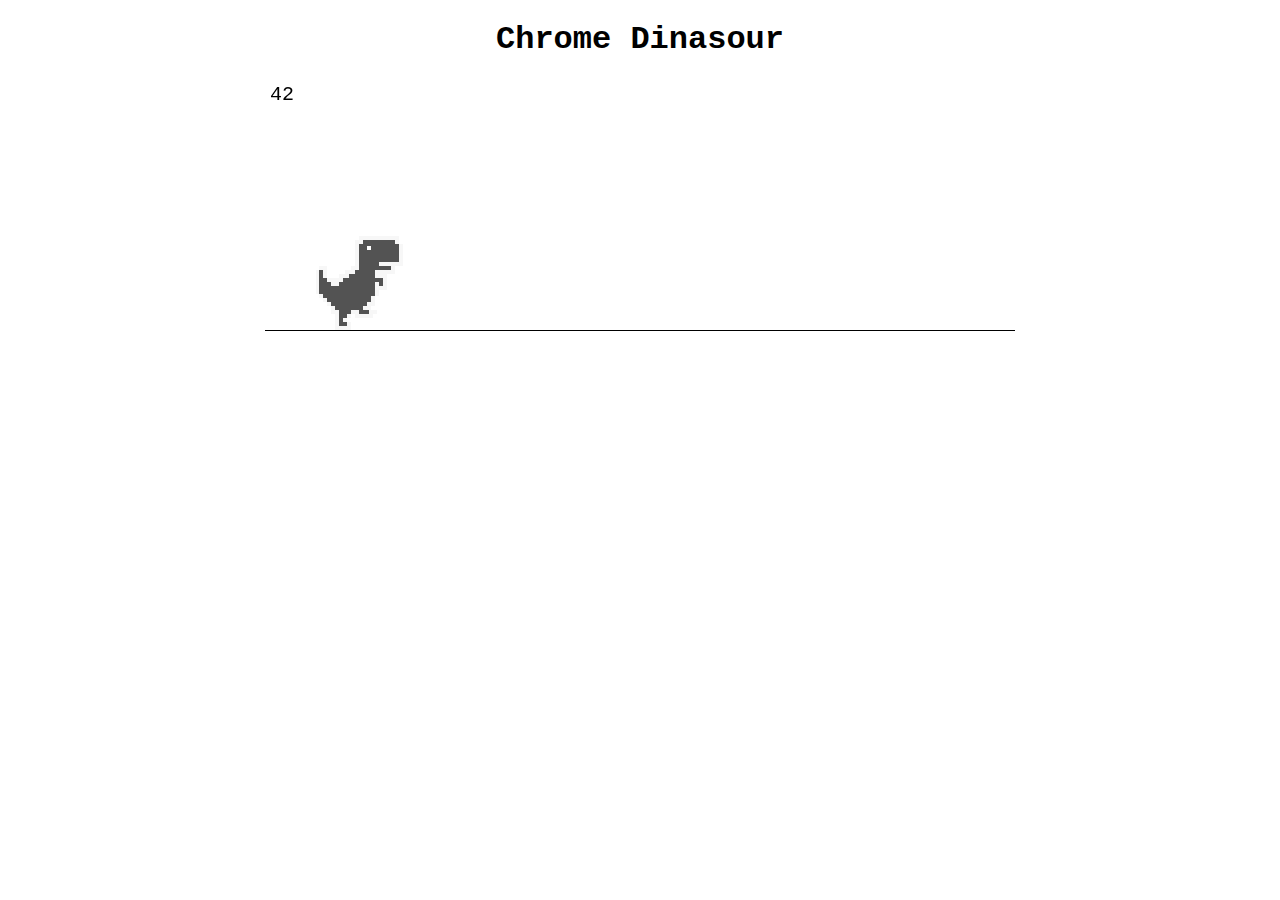
<file: DinoGame/index.html>
<!DOCTYPE html>
<html lang="en">
<head>
    <meta charset="UTF-8">
    <meta name="viewport" content="width=device-width, initial-scale=1.0">
    <title>Dino Game</title>
    <link rel="stylesheet" href="style.css">
</head>
<body>
    
    <h1>Chrome Dinasour</h1>
    <canvas id="board"></canvas>


    <script src="main.js"></script>
</body>
</html>
</file>
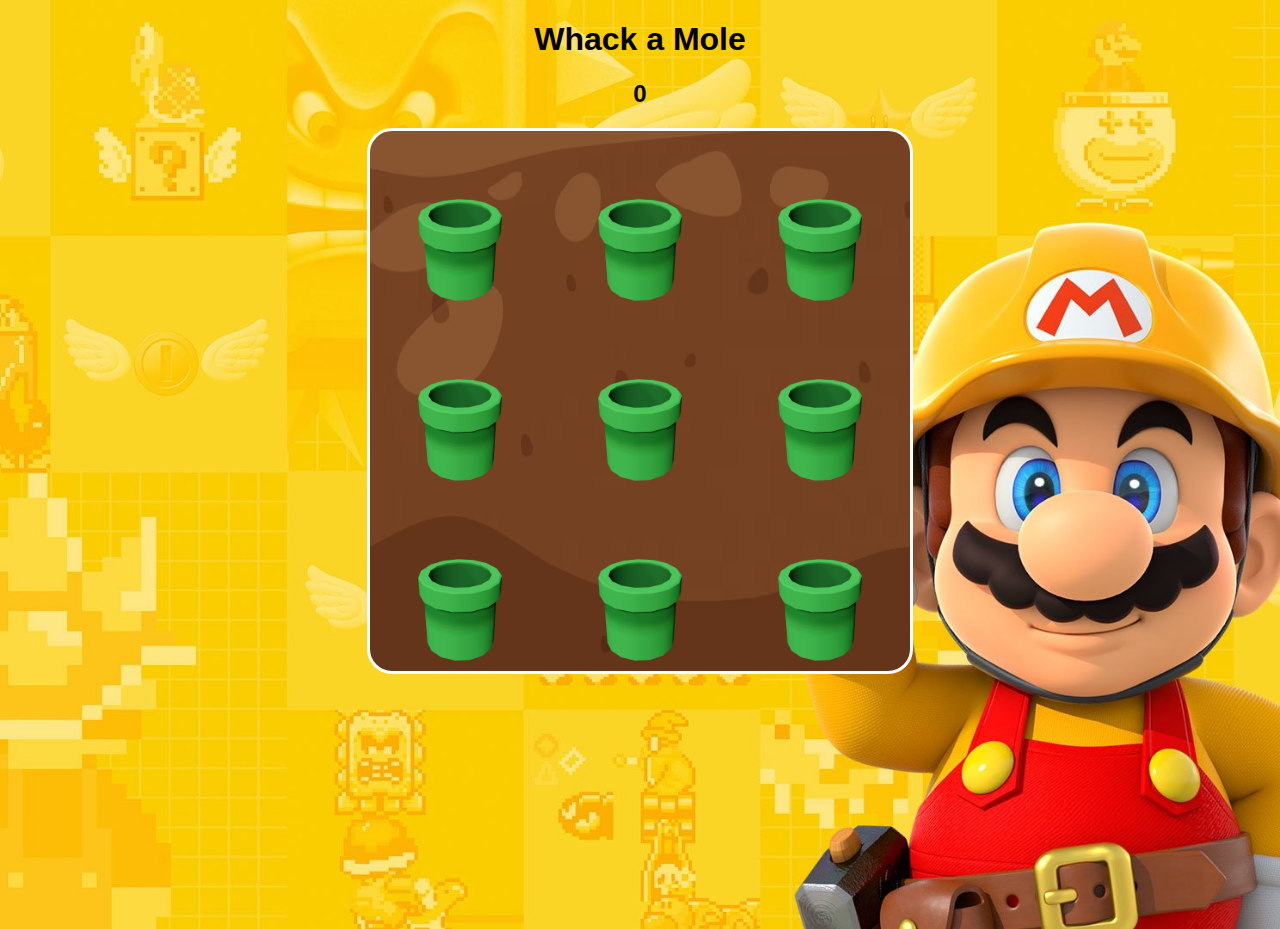
<file: mario/index.html>
<!DOCTYPE html>
<html lang="en">
<head>
    <meta charset="UTF-8">
    <meta name="viewport" content="width=device-width, initial-scale=1.0">
    <title>Deneme</title>
    <link rel="stylesheet" href="style.css">
</head>
<body>
    
    <h1>Whack a Mole</h1>
    <h2 id="score">0</h2>
    <!-- 3x3 -->
     <div id="board"></div>


    <script src="main.js"></script>
</body>
</html>
</file>
<file: DinoGame/style.css>
body {
    font-family:'Courier New', Courier, monospace;
    text-align: center;
}

#board {
    background-color: white;
    border-bottom: 1px solid black;
}
</file>
<file: mario/style.css>
*{
    -webkit-user-drag: none;
    user-select: none;
    -moz-user-select: none;
    -webkit-user-select: none;
    -ms-user-select: none;
}

body{
    min-height: 100vh;
    font-family: Arial, Helvetica, sans-serif;
    text-align: center;
    background: url("mario-bg.jpg") center no-repeat;
    background-size: cover;
}

#board{
    width: 540px;
    height: 540px;
    background: url("soil.png");
    margin: 0 auto;
    display: flex;
    flex-wrap: wrap;
    border: 3px solid white;
    border-radius: 25px;
}

#board div{
    width: 180px;
    height: 180px;
    background-image: url("pipe.png");
    background-size: cover;
}

#board img{
    width: 100px;
    height: 100px;
}
</file>
